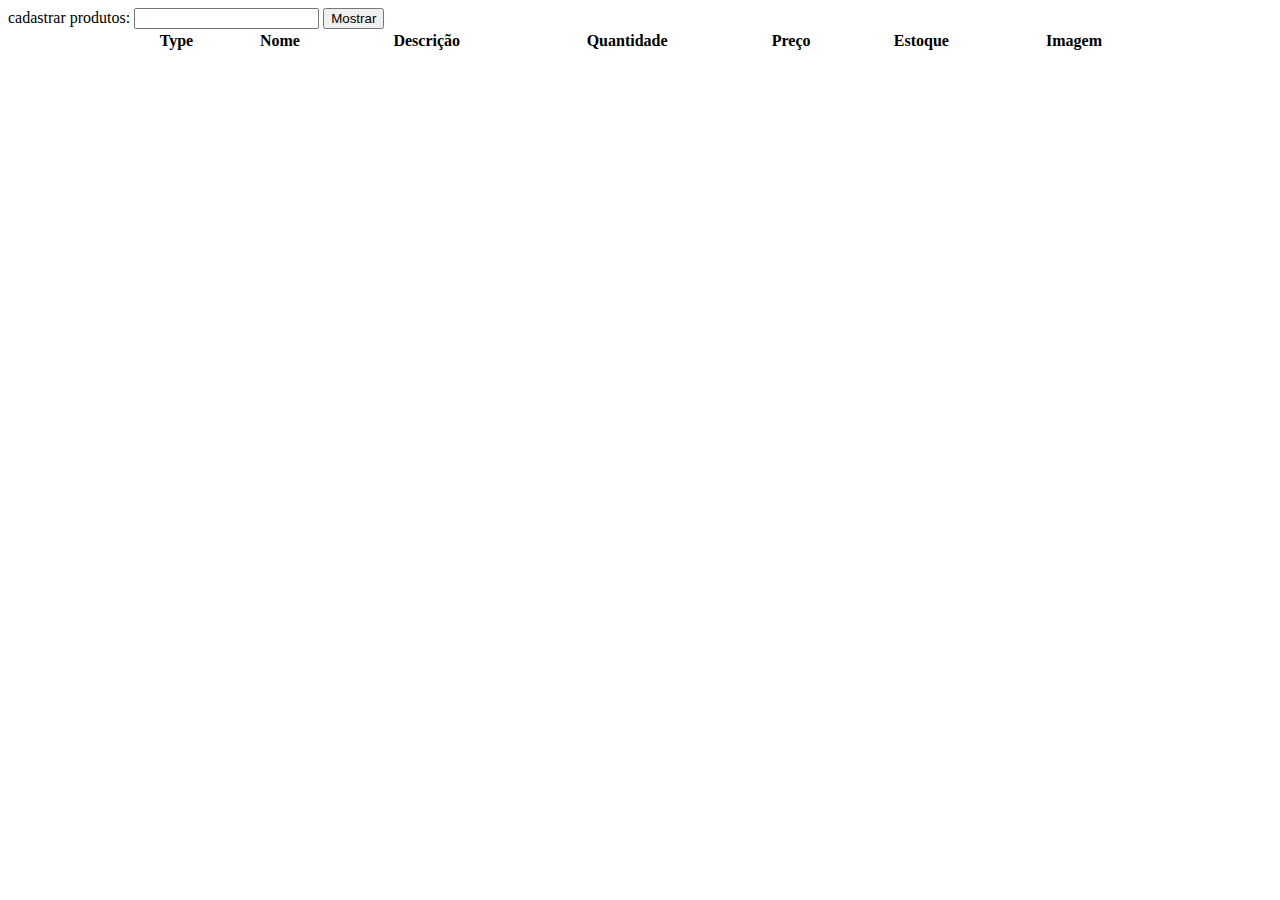
<file: index.html>
<!DOCTYPE html>
<html lang="en">
<head>
  <meta charset="UTF-8">
  <meta http-equiv="X-UA-Compatible" content="IE=edge">
  <meta name="viewport" content="width=device-width, initial-scale=1.0">
  <title>Document</title>
  <style>
    .form, .tabela-produtos{
      width: 80vw;
      margin: 0 auto;
    }
    .row_inputs{
      display: grid;
      grid-template-columns: 1fr 1fr;
      border: 2px solid black;
    }
    img {
      max-width: 50px;
      height: auto;
    }
  </style>
</head>
<body>
  cadastrar produtos:
  <input type="number" name="" id=""  class="teste">
  <button onclick="show()">Mostrar</button>
  <div class="form">
  </div>
  <table class="tabela-produtos">
    <tr>
      <th>Type</th>
      <th>Nome</th>
      <th>Descrição</th>
      <th>Quantidade</th>
      <th>Preço</th>
      <th>Estoque</th>
      <th>Imagem</th>
    </tr>
  </table>
  <script>
    const ajax = new XMLHttpRequest();
    const div_with_form = document.querySelector(".form");
    const show = () => {
      const num_add_items = document.querySelector(".teste").value;
      const divs_to_remove = document.querySelectorAll('.row_inputs');
      divs_to_remove.forEach(div => {
        div.remove();
      });
      for( let i = 0; i < num_add_items; i++){
        divs = document.createElement("div");
        divs.setAttribute('class', 'row_inputs'); 
        divs.setAttribute("id", `div_${i+1}`);  
        
        const labelType = document.createElement('label');
        labelType.for = `type_${i+1}`
        labelType.textContent = 'Tipo:'
        const inputType = document.createElement('input');
        inputType.type = 'text'
        inputType.id = `type_${i+1}`
        inputType.name = `type_${i+1}`

        const labelNome = document.createElement('label');
        labelNome.for = `nome_${i+1}`
        labelNome.textContent = 'Nome:'
        const inputNome = document.createElement('input');
        inputNome.type = 'text'
        inputNome.id = `nome_${i+1}`
        inputNome.name = `nome_${i+1}`

        const labelDesc = document.createElement('label');
        labelDesc.for = `desc_${i+1}`
        labelDesc.textContent = 'Descrição:'
        const inputDesc = document.createElement('input');
        inputDesc.type = 'text'
        inputDesc.id = `desc_${i+1}`
        inputDesc.name = `desc_${i+1}`

        const labelQtd = document.createElement('label');
        labelQtd.for = `qtd_${i+1}`
        labelQtd.textContent = 'Quantidade:'
        const inputQtd = document.createElement('input');
        inputQtd.type = 'text'
        inputQtd.id = `qtd_${i+1}`
        inputQtd.name = `qtd_${i+1}`

        const labelPreco = document.createElement('label');
        labelPreco.for = `preco_${i+1}`
        labelPreco.textContent = 'Preço:'
        const inputPreco = document.createElement('input');
        inputPreco.type = 'text'
        inputPreco.id = `preco_${i+1}`
        inputPreco.name = `preco_${i+1}`

        const labelEstoque = document.createElement('label');
        labelEstoque.for = `estoque_${i+1}`
        labelEstoque.textContent = 'Estoque:'
        const inputEstoque = document.createElement('input');
        inputEstoque.type = 'text'
        inputEstoque.id = `estoque_${i+1}`
        inputEstoque.name = `estoque_${i+1}`

        const labelImg = document.createElement('label');
        labelImg.for = `img_${i+1}`
        labelImg.textContent = 'Imagem:'
        const inputImg = document.createElement('input');
        inputImg.type = 'text'
        inputImg.id = `img_${i+1}`
        inputImg.name = `img_${i+1}`


        divs.appendChild(labelType);
        divs.appendChild(inputType);

        divs.appendChild(labelNome);
        divs.appendChild(inputNome);

        divs.appendChild(labelDesc);
        divs.appendChild(inputDesc);

        divs.appendChild(labelQtd);
        divs.appendChild(inputQtd);

        divs.appendChild(labelPreco);
        divs.appendChild(inputPreco);

        divs.appendChild(labelEstoque);
        divs.appendChild(inputEstoque);

        divs.appendChild(labelImg);
        divs.appendChild(inputImg);
        div_with_form.appendChild(divs);
      }
      const botao = document.createElement("button");
      botao.textContent = "Cadastrar";
      botao.onclick =() => {
        const arr_obj = [];
        for( let i = 0; i < num_add_items; i++){
          const obj = {}
          obj[`type`] = document.getElementById(`type_${i+1}`).value;
          obj[`nome`] = document.getElementById(`nome_${i+1}`).value;
          obj[`desc`] = document.getElementById(`desc_${i+1}`).value;
          obj[`qtd`] = document.getElementById(`qtd_${i+1}`).value;
          obj[`preco`] = document.getElementById(`preco_${i+1}`).value;
          obj[`estoque`] = document.getElementById(`estoque_${i+1}`).value;
          obj[`img`] = encodeURIComponent(document.getElementById(`img_${i+1}`).value);
          arr_obj.push(obj);     
        }
        ajax.open('POST', 'cadastrar_produtos.php');
        ajax.setRequestHeader('Content-Type', 'application/x-www-form-urlencoded');
        ajax.onload = () => {
          console.log(ajax.responseText);
          update_data();
        }
        ajax.send(`json=${encodeURIComponent(JSON.stringify(arr_obj))}`);
        //console.log(`json=${encodeURIComponent(JSON.stringify(arr_obj))}`);
      }
      div_with_form.appendChild(botao);
    }

    const update_data = (id = '') => {
      let url = 'get_products.php';
      if (id != ''){
        url += '?id='+id;
      }
      ajax.open('GET', url);
      ajax.setRequestHeader('Content-Type', 'application/x-www-form-urlencoded');
      ajax.onload = () => {
        const produtos = JSON.parse(ajax.responseText);
        console.log(produtos);
        update_table(produtos);
      }
      ajax.send();
    }

    const update_table = (objs) => {
      let tabela = document.querySelector('.tabela-produtos');
      while (tabela.rows.length > 1) {
        tabela.deleteRow(-1);
      }
      objs.forEach(produto => {
        let linha = tabela.insertRow();
        linha.insertCell().innerHTML = produto.type;
        linha.insertCell().innerHTML = produto.nome;
        linha.insertCell().innerHTML = produto.descricao;
        linha.insertCell().innerHTML = produto.quantidade;
        linha.insertCell().innerHTML = produto.preco;
        linha.insertCell().innerHTML = produto.estoque;
        linha.insertCell().innerHTML = `<img src="${produto.imagem}" alt="${produto.nome}">`;
      }
    )};
    
    update_data();

  </script>
</body>
</html>
</file>
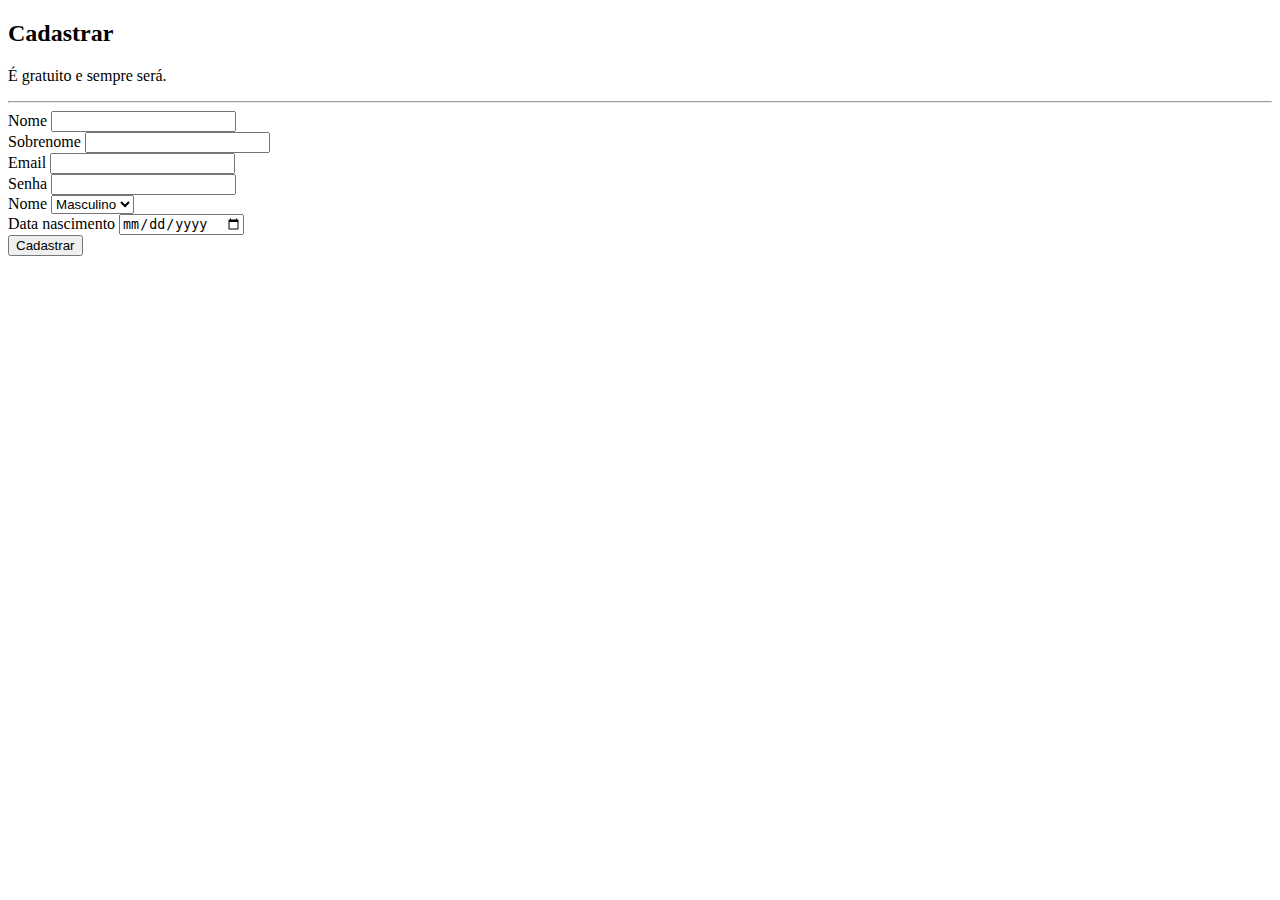
<file: cadastrar.html>
<!DOCTYPE html>
<html lang="en">
<head>
  <meta charset="UTF-8">
  <meta http-equiv="X-UA-Compatible" content="IE=edge">
  <meta name="viewport" content="width=device-width, initial-scale=1.0">
  <title>Document</title>
</head>
<body>
  <form action="cadastrar.php" method="post">
    <div class="container">
      <div class="header">
        <h2>Cadastrar</h2>
        <p>É gratuito e sempre será.</p>
      </div>
      <hr>
      <div class="nome">
        <label for="input-nome">Nome</label>
        <input id="input-nome" type="text" name="nome">
      </div>
      <div class="sobrenome">
        <label for="input-sobrenome">Sobrenome</label>
        <input id="input-sobrenome" type="text" name="sobrenome">
      </div>
      <div class="email">
        <label for="input-email">Email</label>
        <input id="input-email" type="text" name="email">
      </div>
      <div class="senha">
        <label for="input-senha">Senha</label>
        <input id="input-senha" type="password" name="senha">
      </div>
      <div class="sexo">
        <label for="input-sexo">Nome</label>
        <select id="select-sexo" name="select">
          <option value="M">Masculino</option>
          <option value="F">Feminino</option>
        </select>
      </div>
      <div class="nascimento">
        <label for="input-nascimento">Data nascimento</label>
        <input id="input-nascimento" type="date" name="nascimento">
      </div>
      <button>Cadastrar</button>
    </div>
  </form>
</body>
</html>
</file>
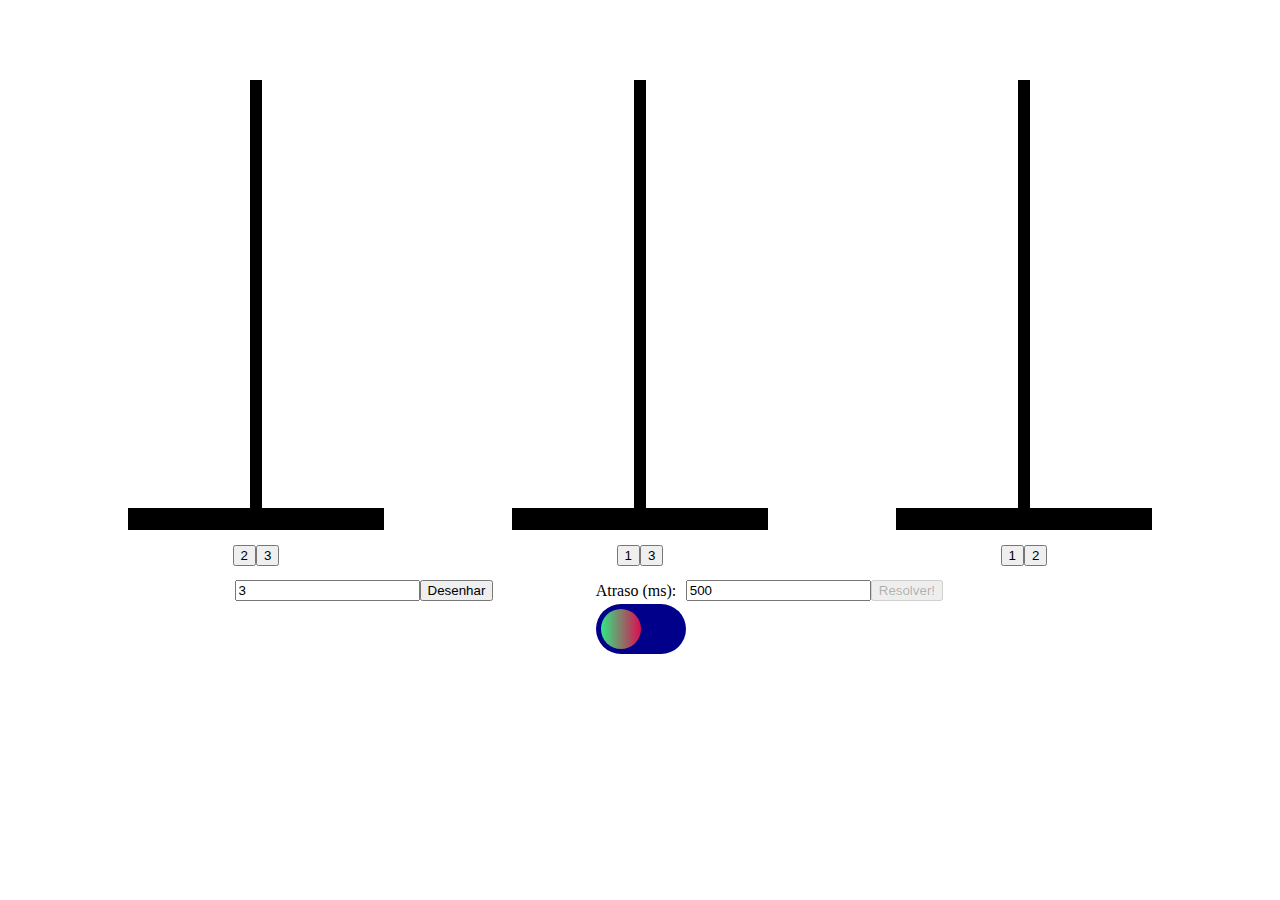
<file: hanoi.html>
<!DOCTYPE html>
<html lang="en">
<head>
  <meta charset="UTF-8">
  <meta http-equiv="X-UA-Compatible" content="IE=edge">
  <meta name="viewport" content="width=device-width, initial-scale=1.0">
  <title>Document</title>
  <style>
    .container{
      width: 80vw;
      height: 50vh;
      margin: auto;
      margin-top: 5rem;
      display: flex;
      flex-direction: row;
      justify-content: space-between;
    }

    .container:nth-of-type(2){
      width: 80vw;
      height: 50px;
      margin: 0 auto;
      display: flex;
      flex-direction: row;
      justify-content: space-between;
      background-color: transparent;
    }

    .torre_1, .torre_2, .torre_3{
      height: 100%;
      width: 25%;
      display: flex;
      align-items: end;
      position: relative;
    }
    .base{
      width: 100%;
      height:5%;
      background-color: black;
      z-index: 1;
    }
    .haste{
      height: 100%;
      width: 5%;
      position: absolute;
      z-index: 0;
      margin-left: calc(50% - 5%/2);
      background-color: black;
    }
    .disco {
      position: absolute;
      z-index: 2;
    }
    .container:nth-of-type(2) > .torre_1, .container:nth-of-type(2) > .torre_2, .container:nth-of-type(2) .torre_3{
      display: flex;
      align-items: center;
      justify-content: center;
      position: relative;
    }
    .column{      
      width: 80vw;
      margin: 0 auto;
      display: flex;
      justify-content: center;
      align-items: center;
      gap: 10%;
    }
    .row{
      display: flex;
      align-items: center;
      justify-content: center;
    }
    .atraso_text {
      width: 90px; /* or any other size that works for you */
    }
    #switch{
      appearance: none;
      background-color: darkblue;
      border-radius: 30px;
      width:90px;
      height: 50px;
      cursor: pointer;
      transition: 0.5s;
    }
    #switch:before{
      display: block;
      content: "";
      color:white;
      background: linear-gradient(90deg, #30e883, #dc0d50 );
      border-radius: 30px;
      margin-top: 5px;
      margin-left: 5px;
      width: 40px;
      height: 40px;
      transition: 0.5s;
    }
    #switch:checked:before{
      display: flex;
      content: "?";
      justify-content: center;
      align-items: center;
      background: conic-gradient(red, orange, yellow, green, blue, indigo, violet, red);
      color:white;
      font-weight: bold;
      border-radius: 30px;
      margin-top: 5px;
      margin-left: 45px;
      width: 40px;
      height: 40px;
      transition: 0.5s;
    }
    @media (max-width:1200px){
      .column{
        flex-direction: column;
      }
      .row:last-of-type{
        flex-direction: column;
      }
    }
  </style>
</head>
<body>
  <div class="container">
    <div class="torre_1"> 
      <div class="base"></div>
      <div class="haste"></div>
    </div>
    <div class="torre_2">
      <div class="base"></div>
      <div class="haste"></div>
    </div>
    <div class="torre_3">
      <div class="base"></div>
      <div class="haste"></div>
    </div>
  </div>
  <div class="container">
    <div class="torre_1">
      <button onclick="change_haste(1,2)">2</button>
      <button onclick="change_haste(1,3)">3</button>
    </div>
    <div class="torre_2">
      <button onclick="change_haste(2,1)">1</button>
      <button onclick="change_haste(2,3)">3</button>
    </div>
    <div class="torre_3">
      <button onclick="change_haste(3,1)">1</button>
      <button onclick="change_haste(3,2)">2</button>
    </div>
  </div>
  <div class="column">
    <div class="row">
      <input type="number" name="num_disk" id="num_disk" value="3">
      <button class="botao">Desenhar</button>
    </div>
    <div class="row">
      <label for="delayTiming" class="atraso_text">Atraso (ms):</label>
      <input type="number" name="delayTiming" class="delayTiming" min="10" value="500">
      <button class="solve" onclick="solve_hanoi()">Resolver!</button>
    </div>
    <div class="row">
      <div class="num_mov"></div>
      <div class="tempo_est"></div>
    </div>
  </div>
  <div class="row">
    <input type="checkbox" name="switch" id="switch">
  </div> 
  <script>
    document.querySelector(".solve").disabled = true;
    let pilha_1 = [];
    let pilha_2 = [];
    let pilha_3 = [];

    const btn = document.querySelector(".botao");
    btn.addEventListener('click', () =>{
      document.querySelector(".solve").disabled = false;
      
      pilha_1 = [];
      pilha_2 = [];
      pilha_3 = [];
      const divs = document.querySelectorAll('.disco');
      divs.forEach(div => {
        div.remove();
      });
      const num_disks = document.querySelector("#num_disk").value;
      const haste = document.querySelector(".haste");
      const base = document.querySelector(".base");
      disco_heights = Math.floor((haste.offsetHeight - base.offsetHeight) / num_disks);
      disco_heights == 0 ? disco_heights = 1 : disco_heights;
      document.querySelector(".num_mov").innerHTML = `Número mínimo de movimentos: ${Math.pow(2, num_disks)-1}`;
      
      for (let i = 0; i < num_disks; i++){
        const disco = document.createElement("div");
        disco.className = `disco disco_${i+1}`;
        disco.id = `disco_${i+1}`;
        let width = -75/num_disks * i + 100;        
        
        update_color_disks(disco, i);

        const disco_texto = document.createElement("div");
        disco_texto.style.cssText = `
          padding-right:${width/3.5}%;
          padding-left:${width/3.5}%;
          background-color : white;
          border-radius: 5px;
        `;
        disco_texto.innerHTML = `${num_disks-i}`;
        disco.appendChild(disco_texto);
        pilha_1.push(disco);        
        const torre_1 = document.querySelector(".torre_1");
        torre_1.appendChild(disco);
        }
    })

    const change_haste = (atual, dest) => {      
      let disco;
      switch (atual){
        case 1:
          disco = pilha_1.pop();
          disco.remove();
          switch (dest){
            case 2:
              disco_inferior = pilha_2.pop();
              pilha_2.push(disco_inferior);
              if (!disco_inferior){
                pilha_2.push(disco);
                const torre_2 = document.querySelector(".torre_2");
                const num_items_na_pilha = torre_2.childElementCount-2;
                disco.style.bottom = `calc(5% + ${disco_heights*num_items_na_pilha}px)`;
                torre_2.appendChild(disco);
              }
              else{
                if (parseFloat(disco.style.width) < parseFloat(disco_inferior.style.width)){                               
                  pilha_2.push(disco);
                  const torre_2 = document.querySelector(".torre_2");
                  const num_items_na_pilha = torre_2.childElementCount-2;
                  disco.style.bottom = `calc(5% + ${disco_heights*num_items_na_pilha}px)`;
                  torre_2.appendChild(disco);
                }
                else{
                  const torre_1 = document.querySelector(".torre_1");
                  const num_items_na_pilha = torre_1.childElementCount-2;
                  disco.style.bottom = `calc(5% + ${disco_heights*num_items_na_pilha}px)`;
                  torre_1.appendChild(disco);
                  pilha_1.push(disco);  
                }
              }
              break;
            case 3:
              disco_inferior = pilha_3.pop();
              pilha_3.push(disco_inferior);
              if (!disco_inferior){
                pilha_3.push(disco);
                const torre_3 = document.querySelector(".torre_3");
                const num_items_na_pilha = torre_3.childElementCount-2;
                disco.style.bottom = `calc(5% + ${disco_heights*num_items_na_pilha}px)`;
                torre_3.appendChild(disco);
              }
              else{
                if (parseFloat(disco.style.width) < parseFloat(disco_inferior.style.width)){                               
                  pilha_3.push(disco);
                  const torre_3 = document.querySelector(".torre_3");
                  const num_items_na_pilha = torre_3.childElementCount-2;
                  disco.style.bottom = `calc(5% + ${disco_heights*num_items_na_pilha}px)`;
                  torre_3.appendChild(disco);
                }
                else{
                  const torre_1 = document.querySelector(".torre_1");
                  const num_items_na_pilha = torre_1.childElementCount-2;
                  disco.style.bottom = `calc(5% + ${disco_heights*num_items_na_pilha}px)`;
                  torre_1.appendChild(disco);
                  pilha_1.push(disco);  
                }
              }
              break;
          }
          break;
        case 2:
          disco = pilha_2.pop();
          disco.remove();
          switch (dest){
            case 1:
              disco_inferior = pilha_1.pop();
              pilha_1.push(disco_inferior);
              if (!disco_inferior){
                pilha_1.push(disco);
                const torre_1 = document.querySelector(".torre_1");
                const num_items_na_pilha = torre_1.childElementCount-2;
                disco.style.bottom = `calc(5% + ${disco_heights*num_items_na_pilha}px)`;
                torre_1.appendChild(disco);
              }
              else{
                if (parseFloat(disco.style.width) < parseFloat(disco_inferior.style.width)){                               
                  pilha_1.push(disco);
                  const torre_1 = document.querySelector(".torre_1");
                  const num_items_na_pilha = torre_1.childElementCount-2;
                  disco.style.bottom = `calc(5% + ${disco_heights*num_items_na_pilha}px)`;
                  torre_1.appendChild(disco);
                }
                else{
                  const torre_2 = document.querySelector(".torre_2");
                  const num_items_na_pilha = torre_2.childElementCount-2;
                  disco.style.bottom = `calc(5% + ${disco_heights*num_items_na_pilha}px)`;
                  torre_2.appendChild(disco);
                  pilha_2.push(disco);  
                }
              }
              break;
            case 3:
              disco_inferior = pilha_3.pop();
              pilha_3.push(disco_inferior);
              if (!disco_inferior){
                pilha_3.push(disco);
                const torre_3 = document.querySelector(".torre_3");
                const num_items_na_pilha = torre_3.childElementCount-2;
                disco.style.bottom = `calc(5% + ${disco_heights*num_items_na_pilha}px)`;
                torre_3.appendChild(disco);
              }
              else{
                if (parseFloat(disco.style.width) < parseFloat(disco_inferior.style.width)){                               
                  pilha_3.push(disco);
                  const torre_3 = document.querySelector(".torre_3");
                  const num_items_na_pilha = torre_3.childElementCount-2;
                  disco.style.bottom = `calc(5% + ${disco_heights*num_items_na_pilha}px)`;
                  torre_3.appendChild(disco);
                }
                else{
                  const torre_2 = document.querySelector(".torre_2");
                  const num_items_na_pilha = torre_2.childElementCount-2;
                  disco.style.bottom = `calc(5% + ${disco_heights*num_items_na_pilha}px)`;
                  torre_2.appendChild(disco);
                  pilha_2.push(disco);  
                }
              }
              break;
          }
          break;
        case 3:
          disco = pilha_3.pop();
          disco.remove();
          switch (dest){
            case 1:
            disco_inferior = pilha_1.pop();
              pilha_1.push(disco_inferior);
              if (!disco_inferior){
                pilha_1.push(disco);
                const torre_1 = document.querySelector(".torre_1");
                const num_items_na_pilha = torre_1.childElementCount-2;
                disco.style.bottom = `calc(5% + ${disco_heights*num_items_na_pilha}px)`;
                torre_1.appendChild(disco);
              }
              else{
                if (parseFloat(disco.style.width) < parseFloat(disco_inferior.style.width)){                               
                  pilha_1.push(disco);
                  const torre_1 = document.querySelector(".torre_1");
                  const num_items_na_pilha = torre_1.childElementCount-2;
                  disco.style.bottom = `calc(5% + ${disco_heights*num_items_na_pilha}px)`;
                  torre_1.appendChild(disco);
                }
                else{
                  const torre_3 = document.querySelector(".torre_3");
                  const num_items_na_pilha = torre_3.childElementCount-2;
                  disco.style.bottom = `calc(5% + ${disco_heights*num_items_na_pilha}px)`;
                  torre_3.appendChild(disco);
                  pilha_3.push(disco);  
                }
              }
              break;
            case 2:
              disco_inferior = pilha_2.pop();
              pilha_2.push(disco_inferior);
              if (!disco_inferior){
                pilha_2.push(disco);
                const torre_2 = document.querySelector(".torre_2");
                const num_items_na_pilha = torre_2.childElementCount-2;
                disco.style.bottom = `calc(5% + ${disco_heights*num_items_na_pilha}px)`;
                torre_2.appendChild(disco);
              }
              else{
                if (parseFloat(disco.style.width) < parseFloat(disco_inferior.style.width)){
                  pilha_2.push(disco);
                  const torre_2 = document.querySelector(".torre_2");
                  const num_items_na_pilha = torre_2.childElementCount-2;
                  disco.style.bottom = `calc(5% + ${disco_heights*num_items_na_pilha}px)`;
                  torre_2.appendChild(disco);
                }
                else{
                  const torre_3 = document.querySelector(".torre_3");
                  const num_items_na_pilha = torre_3.childElementCount-2;
                  disco.style.bottom = `calc(5% + ${disco_heights*num_items_na_pilha}px)`;
                  torre_3.appendChild(disco);
                  pilha_3.push(disco);  
                }
              }
              break;
          }
          break;
      }
      const torre_1 = document.querySelector(".torre_1");
      const torre_2 = document.querySelector(".torre_2");
      if (torre_1.childElementCount == 2 && torre_2.childElementCount == 2){
        setTimeout(() =>{
          alert("Ganhou");
        }, "100");
      }
    }
  
    const solve_hanoi = () => {
      const num_disks = document.querySelector("#num_disk").value;
      const delay = document.querySelector(".delayTiming").value;
      document.querySelector(".tempo_est").innerHTML = `Tempo estimado: ${(Math.pow(2, num_disks)-1)*delay/1000}s`;
      hanoi(num_disks, 1, 3, 2, delay);
    }

    const hanoi = async(n, origem, destino, auxiliar, delay) => {
      if (n === 1) {
        //console.log(`Mova o disco ${n} da torre ${origem} para a torre ${destino}`);
        await change_haste_delay(origem, destino, delay);
      } else {
        await hanoi(n - 1, origem, auxiliar, destino, delay);
        //console.log(`Mova o disco ${n} da torre ${origem} para a torre ${destino}`);
        await change_haste_delay(origem, destino, delay);
        await hanoi(n - 1, auxiliar, destino, origem, delay);
      }
    }

    const change_haste_delay = async(atual, dest, delay) => {
      await new Promise(resolve => setTimeout(resolve, delay));
      change_haste(atual, dest);
    }
  
    const switch_input = document.getElementById("switch");
    const num_disks = document.querySelector("#num_disk").value;
    const haste = document.querySelector(".haste");
    const base = document.querySelector(".base");
    disco_heights = Math.floor((haste.offsetHeight - base.offsetHeight) / num_disks);
    disco_heights == 0 ? disco_heights = 1 : disco_heights;
    
    switch_input.addEventListener("click", () =>{
      const discos = document.querySelectorAll('[id^="disco_"]');
      discos.forEach((disco, i) => {
        update_color_disks(disco, i, true);
      });     
    });

    const update_color_disks = (disco, disco_number, color_only = false) =>{
      const num_disks = document.querySelector("#num_disk").value;
      const switch_input = document.getElementById("switch").checked;
      disco_heights = Math.floor((haste.offsetHeight - base.offsetHeight) / num_disks);
      disco_heights == 0 ? disco_heights = 1 : disco_heights;
      let width = -75/num_disks * disco_number + 100;
      let red, green, blue;
      if (switch_input){
        red = Math.floor(Math.random()*256);
        green = Math.floor(Math.random()*256);
        blue = Math.floor(Math.random()*256);                              
      }
      else{
        red = 172/num_disks*disco_number+ 48;
        green = -245/num_disks*disco_number+ 232;
        blue = -210/num_disks*disco_number+ 130;
      }
      if (color_only){
        disco.style.backgroundColor = `rgb(${red},${green},${blue})`;
        disco.style.boxShadow = `0 0 5px rgb(${red-30},${green-30},${blue-30})`;        
      }
      else{
        disco.style.cssText = `
          width: ${width}%;
          margin-left: calc(50% - ${width}%/2);
          bottom: calc(5% + ${disco_heights*disco_number}px);
          background-color: rgb(${red},${green},${blue});
          height:${disco_heights}px;
          display: flex;
          align-items: center; 
          justify-content: center;
          box-shadow: 0 0 5px rgb(${red-30},${green-30},${blue-30});
          textShadow : 200px 200px 200px #000000;
          `
      }
    }
  </script>
</body>
</html>
</file>
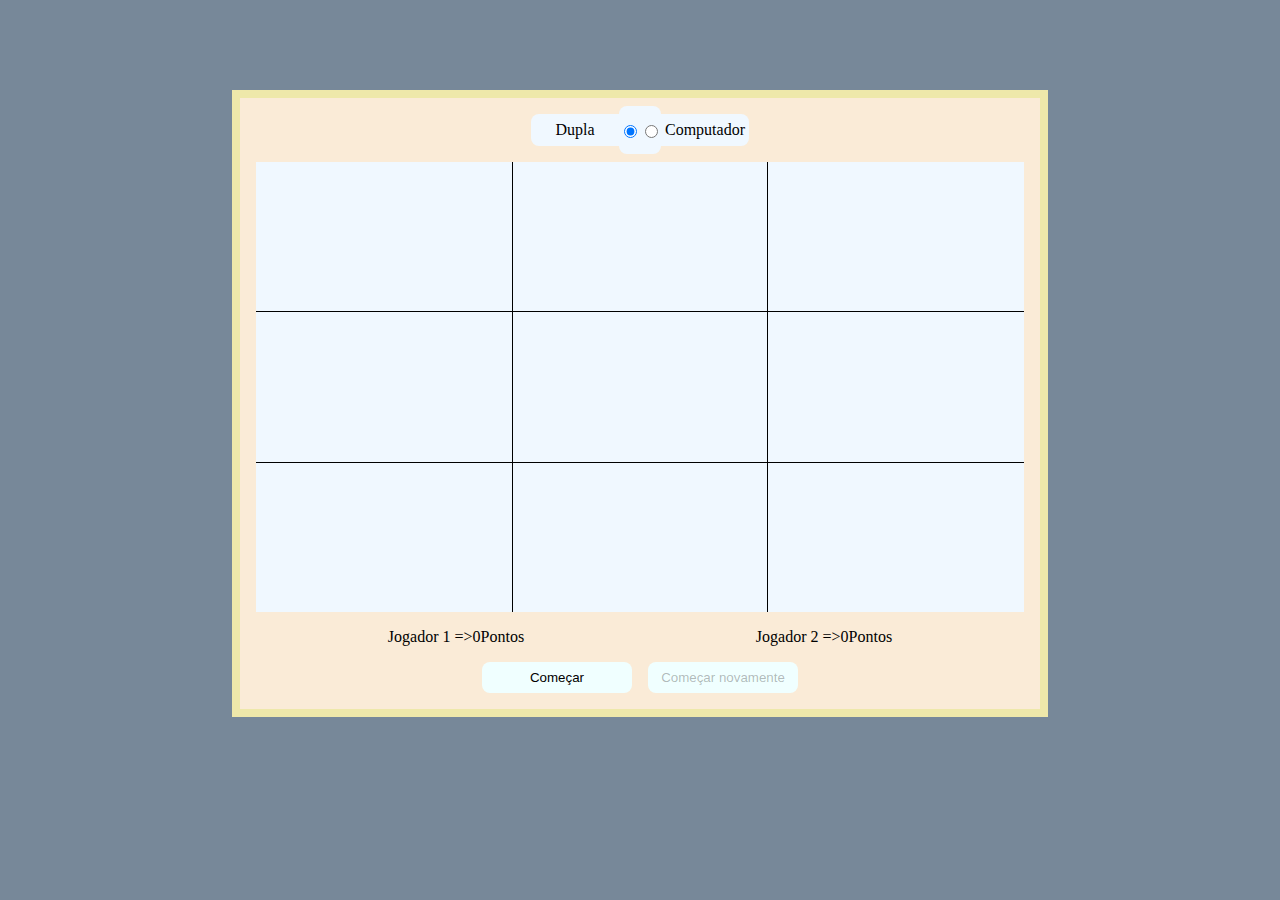
<file: jogo_velha.html>
<!DOCTYPE html>
<html lang="en">
<head>
  <meta charset="UTF-8">
  <meta http-equiv="X-UA-Compatible" content="IE=edge">
  <meta name="viewport" content="width=device-width, initial-scale=1.0">
  <title>Document</title>
  <!-- <link rel="stylesheet" href="jogo_velha.css"> -->
  <style>
    
body{
  background-color: lightslategray;
}
.container{
  width: clamp(200px,60vw,800px);
  margin: 0 auto;
  margin-top: 10vh;
  background-color: antiquewhite;
  padding: 1em;
  border: 8px solid palegoldenrod;
}
.header{
  margin-bottom: 16px;
}
.select_type_game{
  height: 2rem;
  display: flex;
  justify-content: center;
  flex-direction: row;
}
.radio-square{
  display: flex;
  height:3rem;
  margin-top:-.5rem;
  background-color: aliceblue;  
}
.radio-square:first-of-type{
  border-top-left-radius: 8px;
  border-bottom-left-radius: 8px;
}
.radio-square:last-of-type{
  border-top-right-radius: 8px;
  border-bottom-right-radius: 8px;
}
.radio-square > input:hover{
  cursor: pointer;
}
.select_type_game > label{
  width: 5rem;
  font-size: 1em;
}
.select_type_game > label:first-of-type {
  display: flex;  
  align-items: center;
  justify-content: center;
  background-color: aliceblue;
  padding: 4px;
  border-top-left-radius: 8px;
  border-bottom-left-radius: 8px;  
}
.select_type_game > label:last-of-type {
  display: flex;  
  align-items: center;
  background-color: aliceblue;
  padding: 4px;
  border-top-right-radius: 8px;
  border-bottom-right-radius: 8px;
}
.buttons{
  height: clamp(40px,50vh,800px);
  display: grid;
  grid-template-columns: 1fr 1fr 1fr;
}
.buttons > div{
  background-color: aliceblue;
  display: flex;
  justify-content: center;
  align-items: center;
}
.buttons > div:hover{
  cursor: pointer;
  transform: scale(1.1);
  border: 1px solid #000;
}
.buttons > div:nth-of-type(2), .buttons > div:nth-of-type(8){
  border-right: 1px solid #000;
  border-left: 1px solid #000;
}
.buttons > div:nth-of-type(4), .buttons > div:nth-of-type(6){
  border-top: 1px solid #000;
  border-bottom: 1px solid #000;
}
.buttons > div:nth-of-type(5){
  border: 1px solid #000;
}
.pontuacoes{
  padding: 1rem;
}

.pontuacoes, .pontuacao{
  display: flex;
  flex-direction: row;
  flex-grow: 1;
  justify-content: center;
}

.reset {
  display: flex;
  justify-content: center;
  align-items: center;
  gap: 1em;
}

.reset > button{
  background-color: azure;
  border: none;
  border-radius: 8px;
  padding: 8px;
  width: 150px;
}
.reset > button:hover{
  border: 4px solid aquamarine;
  cursor: pointer;
}

@media (max-width:550px){
  .container{
    margin-top: 5vh;
  }
  .buttons{
    height: 35vh;
  }
  .select_type_game > label{   
    font-size: .8em;
  }
  .pontuacoes, .reset{
    display: flex;
    flex-direction: column;  
    gap: .5em;
  }
}
  </style>
</head>
<body>
  <div class="container">
    <header class="header"> 
      <div class="select_type_game">
        <label for="dupla">Dupla</label>
        <div class="radio-square">
          <input type="radio" name="is_player" id="dupla" checked>
        </div>
        <div class="radio-square">
          <input type="radio" name="is_player" id="bot">
        </div>
          <label for="bot">Computador</label>
      </div>
      <span class="turno"></span>
    </header>
    <div class="buttons">
      <div class="espaco1"></div>
      <div class="espaco2"></div>
      <div class="espaco3"></div>
      <div class="espaco4"></div>
      <div class="espaco5"></div>
      <div class="espaco6"></div>
      <div class="espaco7"></div>
      <div class="espaco8"></div>
      <div class="espaco9"></div>
    </div>
    <div class="pontuacoes">
      <div class="pontuacao">
        Jogador 1 => <div class="jogador_1"></div> Pontos
      </div>
      <div class="pontuacao">
      Jogador 2 => <div class="jogador_2"></div> Pontos
      </div>
    </div>
    <div class="reset">
      <button onclick="game.toggle_name()" id="game-btn" class="start_end_game">Começar</button>
      <button onclick="game.start_game()" id="reset-game" disabled>Começar novamente</button>
    </div>
    </div>

  <script>
    class StartGame{
      constructor(){
        this.jogo_Ativo = false;
        this.jogo_rodando = false;

        this.player1 = [];
        this.player2 = [];

        this.player1_score = 0;
        this.player2_score = 0;

        this.turn = 1;
        this.jogador = "Jogador 1";
        this.span_player = document.querySelector('.turno');
      
        this.player1_score_div = document.querySelector(".jogador_1")
        this.player2_score_div = document.querySelector(".jogador_2")

        this.player1_score_div.innerHTML = this.player1_score;
        this.player2_score_div.innerHTML = this.player2_score;
      }

      add_event_listeners_player(){
        this.remove_all_event_listeners();
        for (let i = 0; i < 9; i++){
          const div = document.querySelector(`.espaco${i+1}`);
          div.addEventListener('click', () =>{
            if (this.jogo_rodando){
              if (!(this.player1.includes(i+1)) && !(this.player2.includes(i+1))){
                if (this.turn % 2 != 0){
                  this.player1.push(i+1);
                  div.innerHTML = "X"
                }
                else{
                  this.player2.push(i+1);
                  div.innerHTML = "O"
                }
                this.check_winner();
                if (this.jogo_rodando){
                  this.jogador = (this.jogador === "Jogador 1") ? "Jogador 2" : "Jogador 1";
                  this.span_player.innerHTML = `É a vez de ${this.jogador}`;
                }
                this.turn++;
              }          

              let numFilledSpaces = this.player1.length + this.player2.length;
              if (numFilledSpaces === 9) {
                this.span_player.innerHTML = 'Empate!';
                this.jogo_rodando = false;
              }
            }
          })
        }
      }

      add_event_listeners_bot(){
        this.remove_all_event_listeners();
        for (let i = 0; i < 9; i++){
          const div = document.querySelector(`.espaco${i+1}`);
          div.addEventListener('click', () =>{
            if (this.jogo_rodando){
              if (!(this.player1.includes(i+1)) && !(this.player2.includes(i+1))){
                this.player1.push(i+1);
                this.array = this.array.filter((val) => val != i+1);
                div.innerHTML = "X";
                this.check_winner();
                if (this.jogo_rodando){
                  this.jogador = (this.jogador === "Jogador 1") ? "Bot" : "Jogador 1";
                  this.span_player.innerHTML = `É a vez de ${this.jogador}`;  
                }                 
                if (this.array.length !== 0 && this.jogo_rodando){
                  const randomIndex = Math.floor(Math.random() * this.array.length);
                  const randomValue = this.array[randomIndex];                
                  if (!(this.player1.includes(randomValue)) && !(this.player2.includes(randomValue))){
                    const div2 = document.querySelector(`.espaco${randomValue}`);
                    this.player2.push(randomValue);
                    this.array = this.array.filter((val) => val != randomValue);
                    div2.innerHTML = "O"                
                    this.check_winner();
                    this.jogador = (this.jogador === "Jogador 1") ? "Bot" : "Jogador 1";
                  }
                }                
              }
            }
          })
        }
      }

      check_winner(){
        let numFilledSpaces = this.player1.length + this.player2.length;
        if (numFilledSpaces === 9) {
          this.span_player.innerHTML = 'Empate!';
          this.jogo_rodando = false;
        }

        for (let i = 1; i <= 3; i++){
          const row1 = document.querySelector(`.espaco${(3*i-2)}`);
          const row2 = document.querySelector(`.espaco${(3*i-2)+1}`);
          const row3 = document.querySelector(`.espaco${(3*i-2)+2}`);

          const col1 = document.querySelector(`.espaco${i}`);
          const col2 = document.querySelector(`.espaco${i+3}`);
          const col3 = document.querySelector(`.espaco${i+6}`);

          const check_filled_row = row1.innerHTML != '' && row2.innerHTML != '' && row3.innerHTML != ''
          const check_row = row1.innerHTML == row2.innerHTML && row2.innerHTML == row3.innerHTML;

          const check_filled_col = col1.innerHTML != '' && col2.innerHTML != '' && col3.innerHTML != ''
          const check_col = col1.innerHTML == col2.innerHTML && col2.innerHTML == col3.innerHTML;

          if (check_filled_row || check_filled_col){
            if (check_row || check_col){
              this.span_player.innerHTML = `${this.jogador} ganhou!`;
              this.jogador === "Jogador 1" ? this.player1_score++ : this.player2_score++;
              this.player1_score_div.innerHTML = this.player1_score;
              this.player2_score_div.innerHTML = this.player2_score;
              this.jogo_rodando = false;
            }    
          }
        }
      
        const val1 = document.querySelector(".espaco1").innerHTML;
        const val3 = document.querySelector(".espaco3").innerHTML;
        const val5 = document.querySelector(".espaco5").innerHTML;
        const val7 = document.querySelector(".espaco7").innerHTML;
        const val9 = document.querySelector(".espaco9").innerHTML;
      
        const check_filled_diagonal_1 = val1 != "" && val5 != "" && val9 != "";
        const check_filled_diagonal_2 = val3 != "" && val5 != "" && val7 != "";

        const check_diagonal_1 = val1 == val5 && val5 == val9;
        const check_diagonal_2 = val3 == val5 && val5 == val7;

        if (check_filled_diagonal_1 || check_filled_diagonal_2){
          if (check_diagonal_1 || check_diagonal_2){
            this.span_player.innerHTML = `${this.jogador} ganhou!`;
            this.jogador === "Jogador 1" ? this.player1_score++ : this.player2_score++;
            this.player1_score_div.innerHTML = this.player1_score;
            this.player2_score_div.innerHTML = this.player2_score;
            this.jogo_rodando = false;
          }    
        }
      }

      start_game(){
        this.jogo_rodando = true;
        this.jogo_Ativo = true;

        this.array = [1, 2, 3, 4, 5, 6, 7, 8, 9];

        this.player1 = [];
        this.player2 = [];
    
        this.jogador = "Jogador 1";

        this.turn = 1;

        this.span_player.innerHTML = `É a vez de ${this.jogador}`;
        document.getElementById("dupla").checked ? 
          (this.add_event_listeners_player()
          )
          :
          (this.add_event_listeners_bot()
          );
        
        const radioButtons = document.querySelectorAll('.select_type_game input[type="radio"]');
        radioButtons.forEach((button) => {
          button.disabled = true;
        })
        for (let i = 0; i < 9; i++){
          const div = document.querySelector(`.espaco${i+1}`);
          div.innerHTML = "";
        }
      }

      end_game(){
        this.jogo_rodando = false;
        this.jogo_Ativo = false;

        this.player1 = [];
        this.player2 = [];

        this.player1_score = 0;
        this.player2_score = 0;

        this.player1_score_div.innerHTML = this.player1_score;
        this.player2_score_div.innerHTML = this.player2_score;

        this.span_player.innerHTML = ``;

        const radioButtons = document.querySelectorAll('.select_type_game input[type="radio"]');
        radioButtons.forEach((button) => {
          button.disabled = false;
        });
        for (let i = 0; i < 9; i++){
          const div = document.querySelector(`.espaco${i+1}`);
          div.innerHTML = "";
        }
      }
    
      toggle_name(){
        !this.jogo_Ativo ? 
          (
            this.start_game(),
            document.getElementById("game-btn").textContent = "Terminar",
            document.getElementById("reset-game").disabled = false
          ) : 
          (
            this.end_game(),
            document.getElementById("game-btn").textContent = "Começar",
            document.getElementById("reset-game").disabled = true
          )
      }
    
      remove_all_event_listeners(){
        for (let i = 0; i < 9; i++){
          const div = document.querySelector(`.espaco${i+1}`);
          const newDiv = div.cloneNode(true);
          div.parentNode.replaceChild(newDiv, div);
        }
      }      
    }
    const game = new StartGame();
  </script>
</body>
</html>
</file>
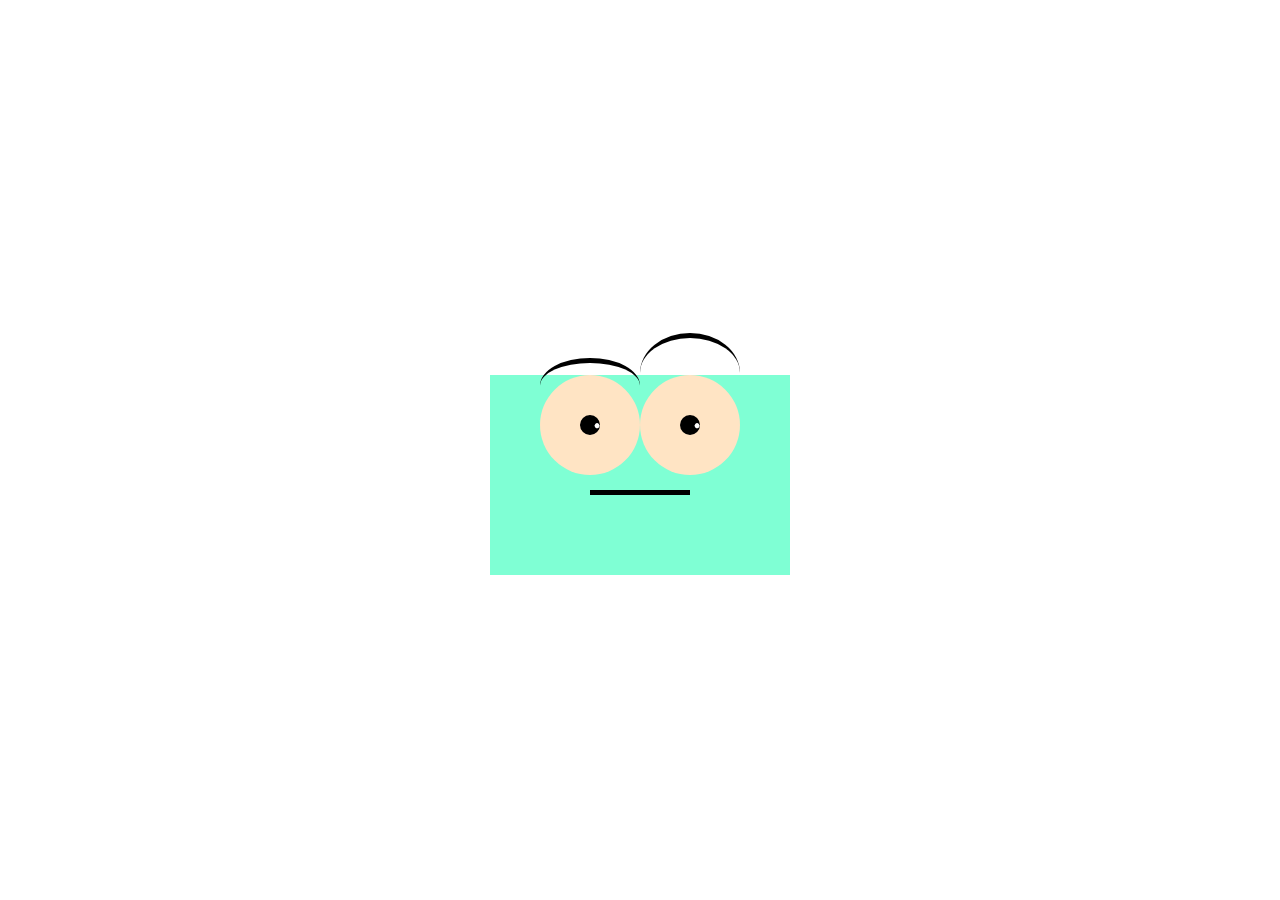
<file: html_games/tracking_eye.html>
<!DOCTYPE html>
<html lang="en">
<head>
  <meta charset="UTF-8">
  <meta http-equiv="X-UA-Compatible" content="IE=edge">
  <meta name="viewport" content="width=device-width, initial-scale=1.0">
  <title>Document</title>
  <style>
    .forehead{
      position: relative;
      margin: 0 auto;
      margin-top: calc(50vh - 75px);
      height: 200px;
      width: 300px;
      background-color: aquamarine;
    }
    .eyes{
      display: flex;
      flex-direction: row;
      justify-content: center;
    }
    .container{
      position: relative;
      width: 100px;
      height: 100px;
      border-radius: 50%;
      background-color: bisque;
    }
    .container:before{
      display: block;
      content: '';
      width: 100px;
      height: 50px;
      position: absolute;
      bottom: 62.5px;
      border-radius: 100%;
      border-top: 5px solid #000;
    }
    .container.right:before{
      height: 75px;
    }
    .eye-left, .eye-right{
      position: relative;
      margin: 0 auto;
      top: calc(50% - 10px);
      height: 20px;
      width: 20px;
      color: white;
      background-color: black;
      display: flex;
      justify-content: end;
      border-radius: 50%;
    }
    .eye-ball{
      margin:2.5px;
      border-radius: 50%;
      width: 5px;
      height: 5px;
      background-color: white;
    }
    .mouth{
      position: relative;
      margin: 0 auto;
      height: 5px;
      width: 100px;
      margin-top: calc(5%);
      background-color: #000;
    }
  </style>
</head>
<body>
  
  <div class="forehead">
      <div class="eyes">
      <div class="container left">
        <div class="eye-left"> 
          <div class="eye-ball">
          </div>
        </div>
      </div>    
      <div class="container right">
        <div class="eye-right"> 
          <div class="eye-ball">
          </div>
        </div>
      </div>
    </div>
    <div class="mouth">

    </div>
  </div>

  <script>
    const mouth = document.querySelector(".mouth");
    const forehead = document.querySelector(".forehead");

    const container_left = document.querySelector(".container.left");
    const container_right = document.querySelector(".container.right");
    const rect_left = container_left.getBoundingClientRect();
    const rect_right = container_left.getBoundingClientRect();

    const eye_left = document.querySelector(".eye-left");
    const eye_right = document.querySelector(".eye-right");

    eye_left.style.transform = `rotate(45deg)`;
    eye_right.style.transform = `rotate(45deg)`;


    document.addEventListener('mousemove', (e) =>{
      mouse_x = e.clientX;
      mouse_y = e.clientY;

      rect_left_x = rect_left.left + 50;
      rect_left_y = rect_left.top + 50;
      rect_right_x = rect_right.right + 50;
      rect_right_y = rect_right.top + 50;

      rel_left_x = (mouse_x - rect_left_x);
      rel_left_y = -1*(mouse_y - rect_left_y);

      rel_right_x = (mouse_x - rect_right_x);
      rel_right_y = -1*(mouse_y - rect_right_y);
      
      let deg_left = Math.atan(Math.abs(rel_left_y) / Math.abs(rel_left_x))*180 / Math.PI;
      let deg_right = Math.atan(Math.abs(rel_right_y) / Math.abs(rel_right_x))*180 / Math.PI;


      if (rel_left_x < 0 && rel_left_y > 0){
        deg_left = 180 - deg_left;
      }
      if (rel_left_x < 0 && rel_left_y < 0){
        deg_left =  180 + deg_left;
      }
      if (rel_left_x > 0 && rel_left_y < 0){
        deg_left = 360 - deg_left;
      }

      if (rel_right_x < 0 && rel_right_y > 0){
        deg_right = 180 - deg_right;
      }
      if (rel_right_x < 0 && rel_right_y < 0){
        deg_right =  180 + deg_right;
      }
      if (rel_right_x > 0 && rel_right_y < 0){
        deg_right = 360 - deg_right;
      }

      deg_left -= 45;
      deg_right -= 45;

      eye_left.style.transform = `rotate(${-deg_left}deg)`;
      eye_right.style.transform = `rotate(${-deg_right}deg)`;

    })
    

    forehead.addEventListener("mousemove", () =>{
      mouth.style.height = '50px';
      mouth.style.borderRadius="100%";
    });

    forehead.addEventListener("mouseout", () =>{
      mouth.style.height = '5px';
      mouth.style.borderRadius="0%";
    });
  </script>
</body>
</html>
</file>
<file: jogo_velha.css>
body{
  background-color: lightslategray;
}
.container{
  width: clamp(400px,60vw,800px);
  margin: 0 auto;
  margin-top: 10vh;
  background-color: antiquewhite;
  padding: 1em;
  border: 8px solid palegoldenrod;
}
.header{
  margin-bottom: 16px;
}
.select_type_game{
  height: 2rem;
  display: flex;
  justify-content: center;
  flex-direction: row;
}
.radio-square{
  display: flex;
  height:3rem;
  margin-top:-.5rem;
  background-color: aliceblue;  
}
.radio-square:first-of-type{
  border-top-left-radius: 8px;
  border-bottom-left-radius: 8px;
}
.radio-square:last-of-type{
  border-top-right-radius: 8px;
  border-bottom-right-radius: 8px;
}
.radio-square > input:hover{
  cursor: pointer;
}
.select_type_game > label{
  width: 5rem;
}
.select_type_game > label:first-of-type {
  display: flex;  
  align-items: center;
  justify-content: center;
  background-color: aliceblue;
  padding: 4px;
  border-top-left-radius: 8px;
  border-bottom-left-radius: 8px;  
}
.select_type_game > label:last-of-type {
  display: flex;  
  align-items: center;
  background-color: aliceblue;
  padding: 4px;
  border-top-right-radius: 8px;
  border-bottom-right-radius: 8px;
}
.buttons{
  height: clamp(40px,60vh,800px);
  display: grid;
  grid-template-columns: 1fr 1fr 1fr;
}
.buttons > div{
  background-color: aliceblue;
  display: flex;
  justify-content: center;
  align-items: center;
}
.buttons > div:hover{
  cursor: pointer;
  transform: scale(1.1);
  border: 1px solid #000;
}
.buttons > div:nth-of-type(2), .buttons > div:nth-of-type(8){
  border-right: 1px solid #000;
  border-left: 1px solid #000;
}
.buttons > div:nth-of-type(4), .buttons > div:nth-of-type(6){
  border-top: 1px solid #000;
  border-bottom: 1px solid #000;
}
.buttons > div:nth-of-type(5){
  border: 1px solid #000;
}
.pontuacoes{
  padding: 1rem;
}

.pontuacoes, .pontuacao{
  display: flex;
  flex-direction: row;
  flex-grow: 1;
  justify-content: center;
}

.reset {
  display: flex;
  justify-content: center;
}

.reset > button{
  background-color: azure;
  border: none;
  border-radius: 8px;
  padding: 8px;
}

.reset > button:hover{
  border: 4px solid aquamarine;
  cursor: pointer;
}
</file>
